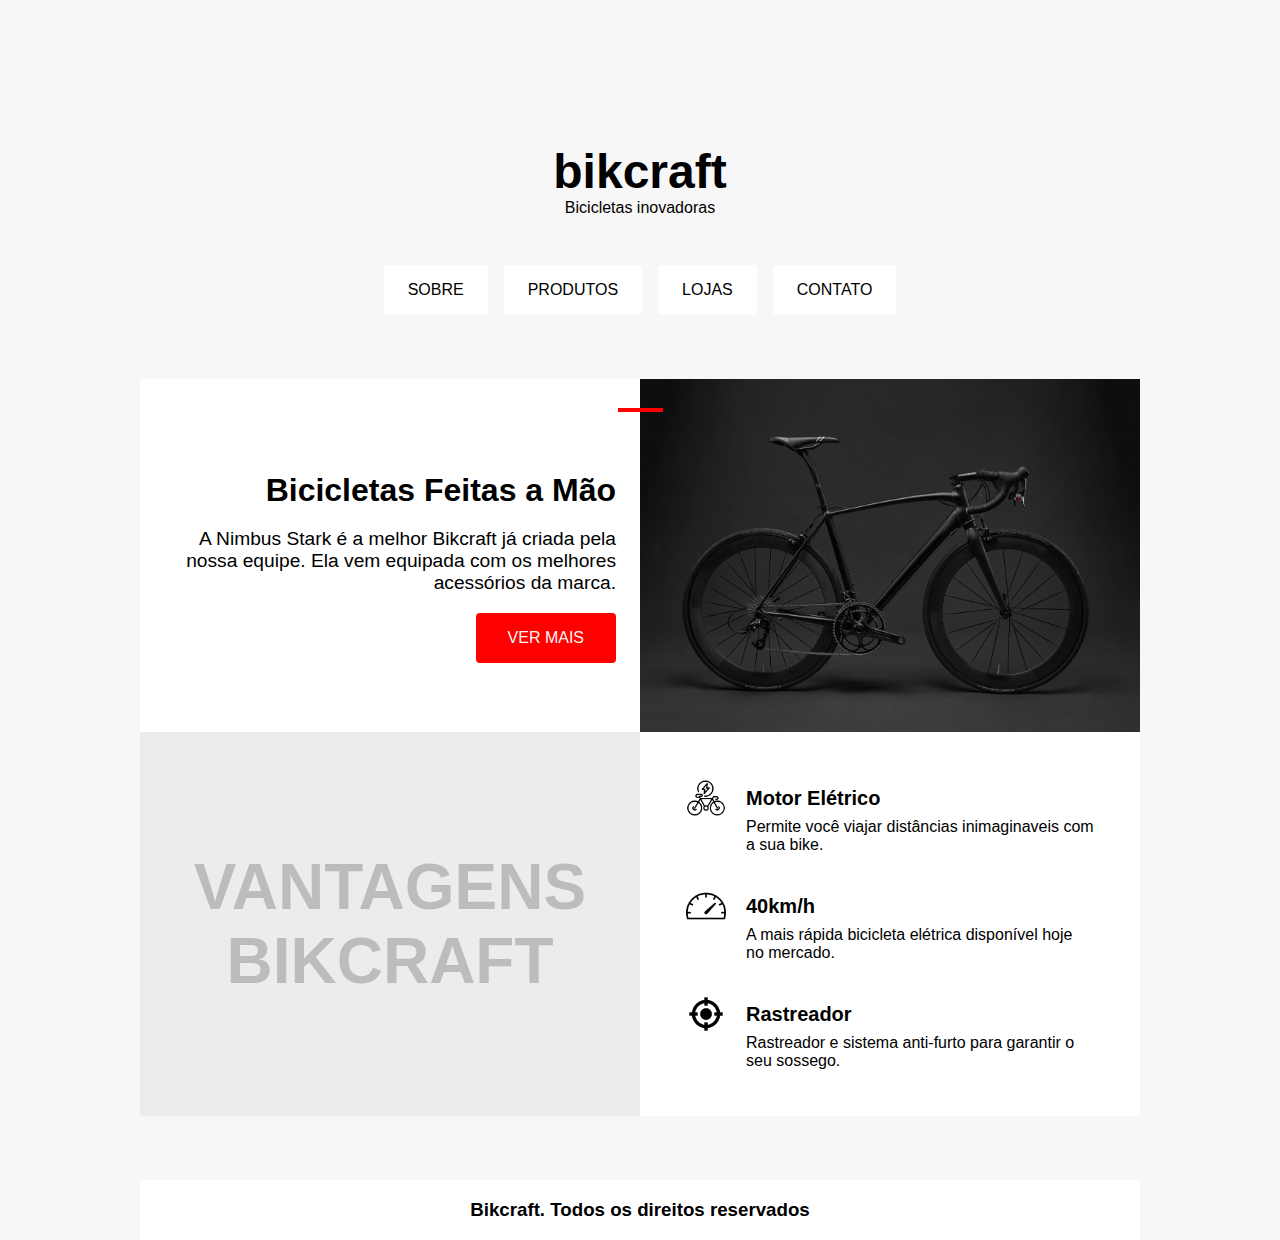
<file: 4/index.html>
<!DOCTYPE html>
<html lang="en">
<head>
    <meta charset="UTF-8">
    <meta name="viewport" content="width=device-width, initial-scale=1.0">
    <link rel="stylesheet" href="/4/style.css">
    <title>Bikcraft 2</title>
</head>
<body>
    <main>
        <h1> bikcraft </h1>
        <p>Bicicletas inovadoras</p>
    </main>

    <nav class="nav">
        <ul>
            <li><a href="#">sobre</a></li>
            <li><a href="#">produtos</a></li>
            <li><a href="#">lojas</a></li>
            <li><a href="#">contato</a></li>
        </ul>
    </nav>

    <div class="conteudo">
        <div class="introducao">
            <h1>Bicicletas Feitas a Mão</h1>
            <p>A Nimbus Stark é a melhor Bikcraft já criada pela nossa equipe. Ela vem equipada com os melhores acessórios da marca.</p>
            <a href="#">ver mais</a>
        </div>
        <img src="/4/img/mikkel-bech-yjAFnkLtKY0-unsplash.jpg" alt="">
        
        <div class="vantagens">
            <div class="subtitulo">
                <h1>vantagens bikcraft</h1>
            </div>
        </div>

        <div class="informacoes">
            <div class="motor">
                <img src="/4/img/bike.png" alt="Bicicleta">
                <h4>Motor Elétrico</h4>
                <p>Permite você viajar distâncias inimaginaveis com a sua bike.</p>
            </div>
            <div class="motor">
                <img src="/4/img/painel-de-controle.png" alt="Ícone de acelerador">
                <h4>40km/h</h4>
                <p>A mais rápida bicicleta elétrica disponível hoje no mercado.</p>
            </div>
            <div class="motor">
                <img src="/4/img/alvo.png" alt="Icone de radar">
                <h4>Rastreador</h4>
                <p>Rastreador e sistema anti-furto para garantir o seu sossego.</p>
            </div>
        </div>
    </div>

    <footer class="footer">
        <h3>Bikcraft. Todos os direitos reservados</h3>
    </footer>


</body>
</html>
</file>
<file: 4/style.css>
body {
    font-family: Arial, Helvetica, sans-serif;
    background-color:#f7f7f7;
    display: grid;
    justify-content: center;
    margin: 0;
}

main{
    margin: 7rem 0 0 0;
}

main p, h1 {
    text-align: center;
}

main p {
    margin-top: 0;
}

main h1 {
    margin-bottom: 0;
    font-size: 3rem;
}

.nav {
    margin: 2rem 0 4rem 0;
    display: flex;
    justify-content: center;
    flex-wrap: wrap;
    width: 100%;
    box-sizing: border-box;
}

.nav ul {
    display: flex;
    flex-wrap: wrap;
    justify-content: center;
    list-style: none;
    padding: 0;
    margin: 0;
    gap: 1rem;
    width: 100%;
    max-width: 800px;
    box-sizing: border-box;
}

.nav ul a {
    background-color: #fff;
    padding: 1rem 1.5rem;
    text-decoration: none;
    color: black;
    text-transform: uppercase;
    border-radius: 0.25rem;
    transition: 0.03s;
    text-align: center;
    display: block;
    white-space: normal;
}

.nav ul a:hover {
    border: 0.125rem solid darkred;
}

.conteudo {
    background-color: white;
    display: grid;
    grid-template-columns: repeat(2, 1fr);
    max-width: 1000px;
    width: 100%;
    align-items: stretch;
}

.conteudo img {
    max-width: 100%;
}

.introducao {
    display: flex;
    flex-direction: column;
    justify-content: center;
    gap: 0;
    padding: 1.5rem;
}

.introducao h1 {
    margin: 1.5rem 0 0 0;
    text-align: end;
    font-size: 2rem;
    position: relative;
}

.introducao h1::before{
    content: "";
    display: inline-block;
    width: 2.81rem;
    height: 0.25rem;
    background-color: red;
    position: absolute;
    right: -2.9375rem;
    top: -4rem;
}

.introducao p {
    font-size: 1.2rem;
    text-align: end;
}

.introducao a {
    background-color: red;
    text-decoration: none;
    color: #f7f7f7;
    text-transform: uppercase;
    text-align: center;
    padding: 1rem 2rem;
    align-self: flex-end;
    width: fit-content;
    border-radius: 0.25rem;
    transition: 0.03s;
}

.introducao a:hover{
    background-color: darkred;
}

.vantagens {
    background-color: rgb(236, 236, 236);
    align-items: center;
    align-content: center;
}

.vantagens h1 {
    font-size: 4rem;
    text-transform: uppercase;
    color: rgb(0, 0, 0, 0.2);
}

.subtitulo {
    padding: 1.5rem;
}

.informacoes {
    padding: 30px;
}

.motor {
    display: grid;
    grid-template-columns: max-content 1fr;
    align-items: center;
    column-gap: 1rem;
    padding: 1rem;     
}

.motor:hover{
    border-left: 0.250rem solid darkred;
}

.motor img {
    width: 2.5rem;
}

.motor h4{
    font-size: 1.25rem;
}

.motor p, h4 {
    margin: 0 0 0 0.250rem;
}

.motor p {
    font-size: 1rem;
    grid-column: 2;
}

.footer {
    background-color: white;
    box-sizing: border-box;
    margin-top: 4rem;
    text-align: center;
}

@media (max-width: 860px) {
    .conteudo {
        grid-template-columns: 1fr;
        width: 100%;
        max-width: 100%;
    }   

    .vantagens h1 {
        font-size: 2.5rem;
    }

    .informacoes {
        padding: 20px;
    }
    
    main h1 {
        font-size: 2.5rem;
    }
    
    .introducao h1 {
        font-size: 1.8rem;
    }
    
    .introducao h1::before {
        top: -3rem;
        right: -1.5rem;
    }
    
    .introducao {
        padding: 1rem;
    }
}

@media (max-width: 600px) {
    .nav ul {
        flex-direction: column;
        max-width: 100%;
        padding: 0 1rem;
    }
    
    .nav ul li {
        width: 100%;
    }
    
    main {
        margin-top: 4rem;
    }
    
    .vantagens h1 {
        font-size: 2rem;
    }
}
</file>
